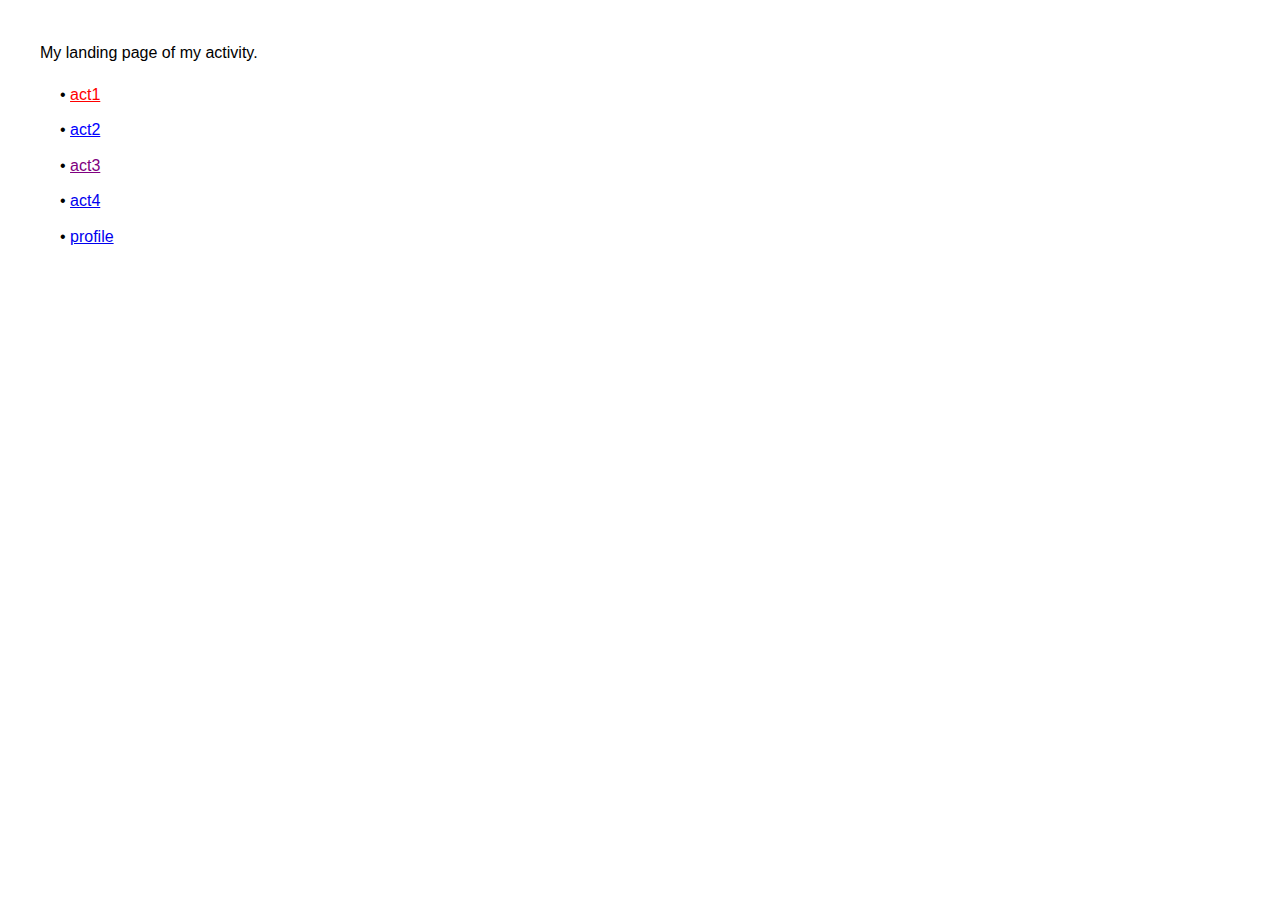
<file: index.html>
<html lang="en">
<head>
    <meta charset="UTF-8">
    <meta name="viewport" content="width=device-width, initial-scale=1.0">
    <title>My GitHub Page</title>
    <style>
        body {
            font-family: Arial, sans-serif;
            margin: 40px;
            line-height: 1.6;
        }
        ul {
            list-style-type: none;
            padding-left: 20px;
        }
        li {
            margin-bottom: 10px;
        }
        li::before {
            content: "• ";
            color: black;
        }
        .act1 {
            color: red;
        }
        .act2 {
            color: blue;
        }
        .act3 {
            color: purple;
        }
    </style>
</head>
<body>
    <p>My landing page of my activity.</p>
    <ul>
        <li><a href="./act1/act1_index.html" class="act1">act1</a></li>
        <li><a href="./act2/act2_index.html" class="act2">act2</a></li>
        <li><a href="./act3/ghilhtml.html" class="act3">act3</a></li>
        <li><a href="./act4/act4_index.html"class="act4">act4</a></li>
        <li><a href="./profile/profile_index.html"class="profile">profile</a></li>
    </ul>
    </ul>
</body>
</html>
</file>
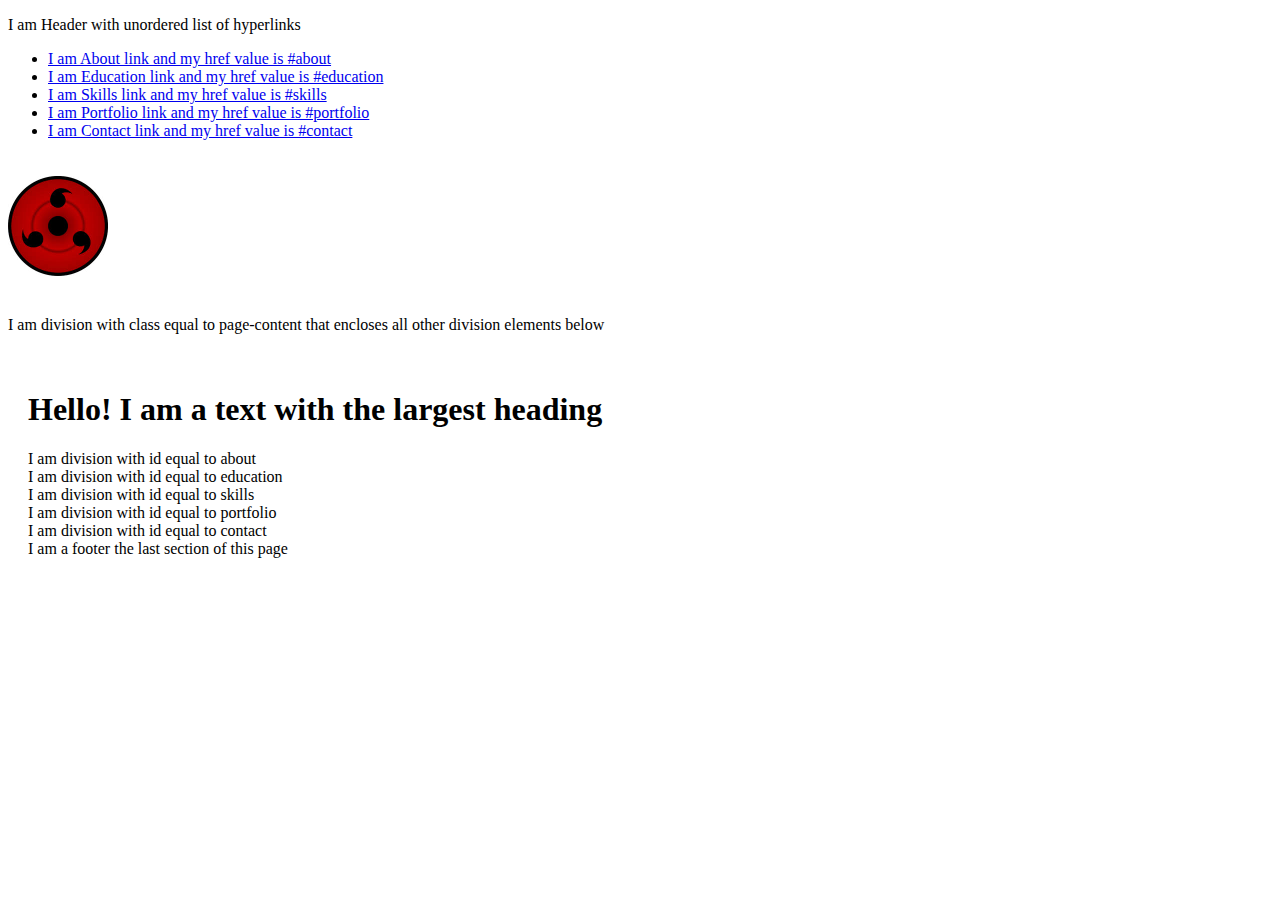
<file: act1/index.html>
<!DOCTYPE html>
<html>
<head>
    <title>Personal CV</title>
    <style>
        .page-content {
            padding: 20px;
        }
        .sharingan  {
            width: 100px;
            height: 100px;
            margin: 20px 0;
        }
    </style>
</head>
<body>
    <p>I am Header with unordered list of hyperlinks</p>
    
    <header>
        <ul>
            <li><a href="#about">I am About link and my href value is #about</a></li>
            <li><a href="#education">I am Education link and my href value is #education</a></li>
            <li><a href="#skills">I am Skills link and my href value is #skills</a></li>
            <li><a href="#portfolio">I am Portfolio link and my href value is #portfolio</a></li>
            <li><a href="#contact">I am Contact link and my href value is #contact</a></li>
        </ul>
    </header>

    <!-- Sharingan image -->
    <img src="sharingan.jfif" alt="I am an image and I'm all by myself" class=" sharingan">
    
    <p>I am division with class equal to page-content that encloses all other division elements below</p>

    <div class="page-content">
        <!-- Main heading -->
        <h1>Hello! I am a text with the largest heading</h1>

        <!-- Content sections -->
        <div id="about">I am division with id equal to about</div>
        <div id="education">I am division with id equal to education</div>
        <div id="skills">I am division with id equal to skills</div>
        <div id="portfolio">I am division with id equal to portfolio</div>
        <div id="contact">I am division with id equal to contact</div>

        <!-- Footer -->
        <footer>I am a footer the last section of this page</footer>
    </div>
</body>
</html>
</file>
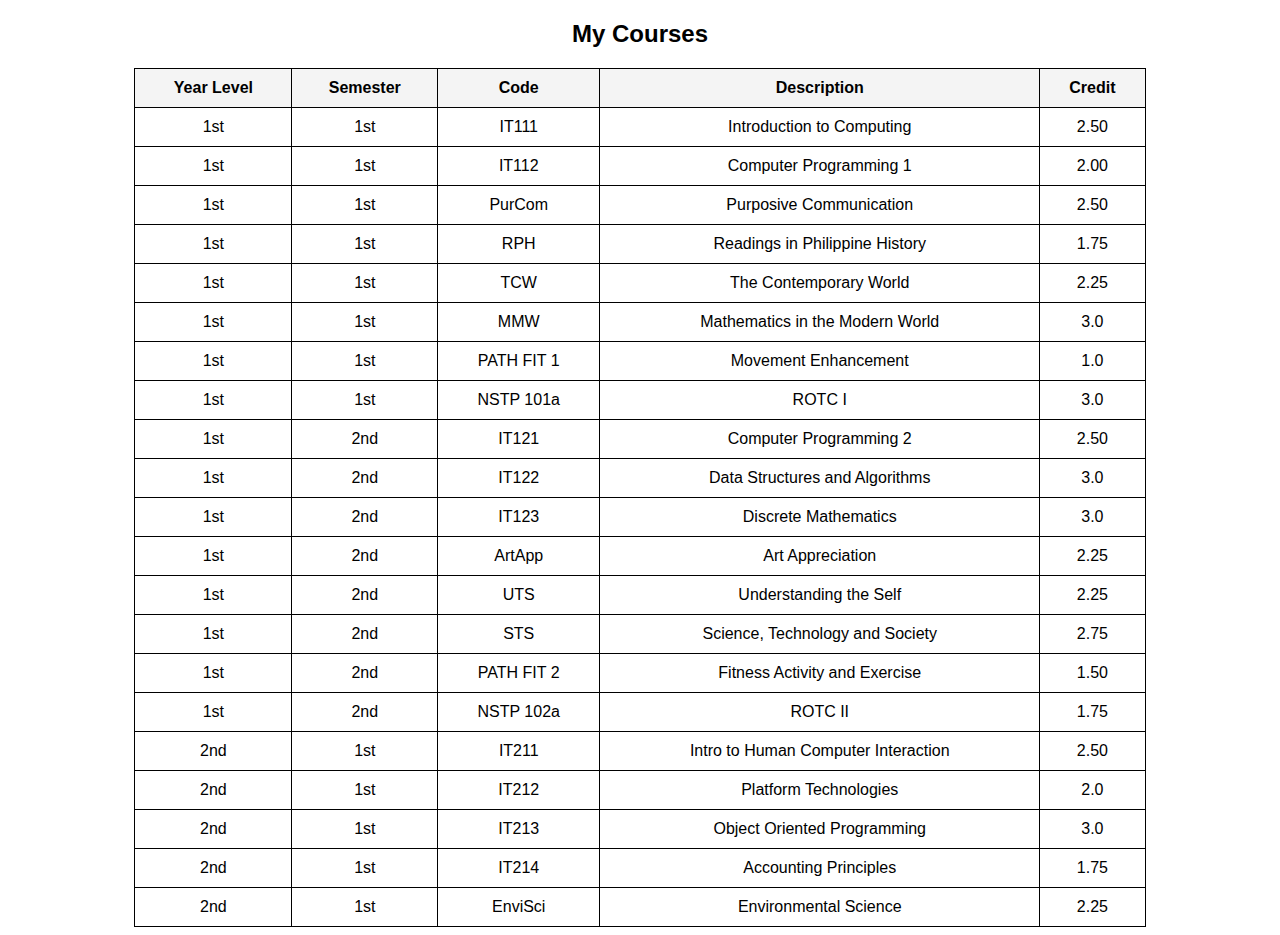
<file: act4/index.html>
<!DOCTYPE html>
<html lang="en">
<head>
    <meta charset="UTF-8">
    <meta name="viewport" content="width=device-width, initial-scale=1.0">
    <link rel="stylesheet" href="mystyle.css">
    <title>Course Portfolio</title>
    <style>
        body { font-family: Arial, sans-serif; text-align: center; }
        table { width: 80%; margin: auto; border-collapse: collapse; }
        th, td { border: 1px solid black; padding: 10px; }
        th { background-color: #f4f4f4; }
    </style>
</head>
<body>
    <h2>My Courses</h2>
    <table>
        <thead>
            <tr>
                <th>Year Level</th>
                <th>Semester</th>
                <th>Code</th>
                <th>Description</th>
                <th>Credit</th>
            </tr>
        </thead>
        <tbody id="courses-table"></tbody>
    </table>
    <script>
        fetch('courses.json')
            .then(response => response.json())
            .then(data => {
                let tableBody = document.getElementById("courses-table");
                data.courses.forEach(course => {
                    let row = `<tr>
                        <td>${course.year_level}</td>
                        <td>${course.sem}</td>
                        <td>${course.code}</td>
                        <td>${course.description}</td>
                        <td>${course.credit}</td>
                    </tr>`;
                    tableBody.innerHTML += row;
                });
            })
            .catch(error => console.error('Error fetching JSON:', error));
    </script>
</body>
</html>
</file>
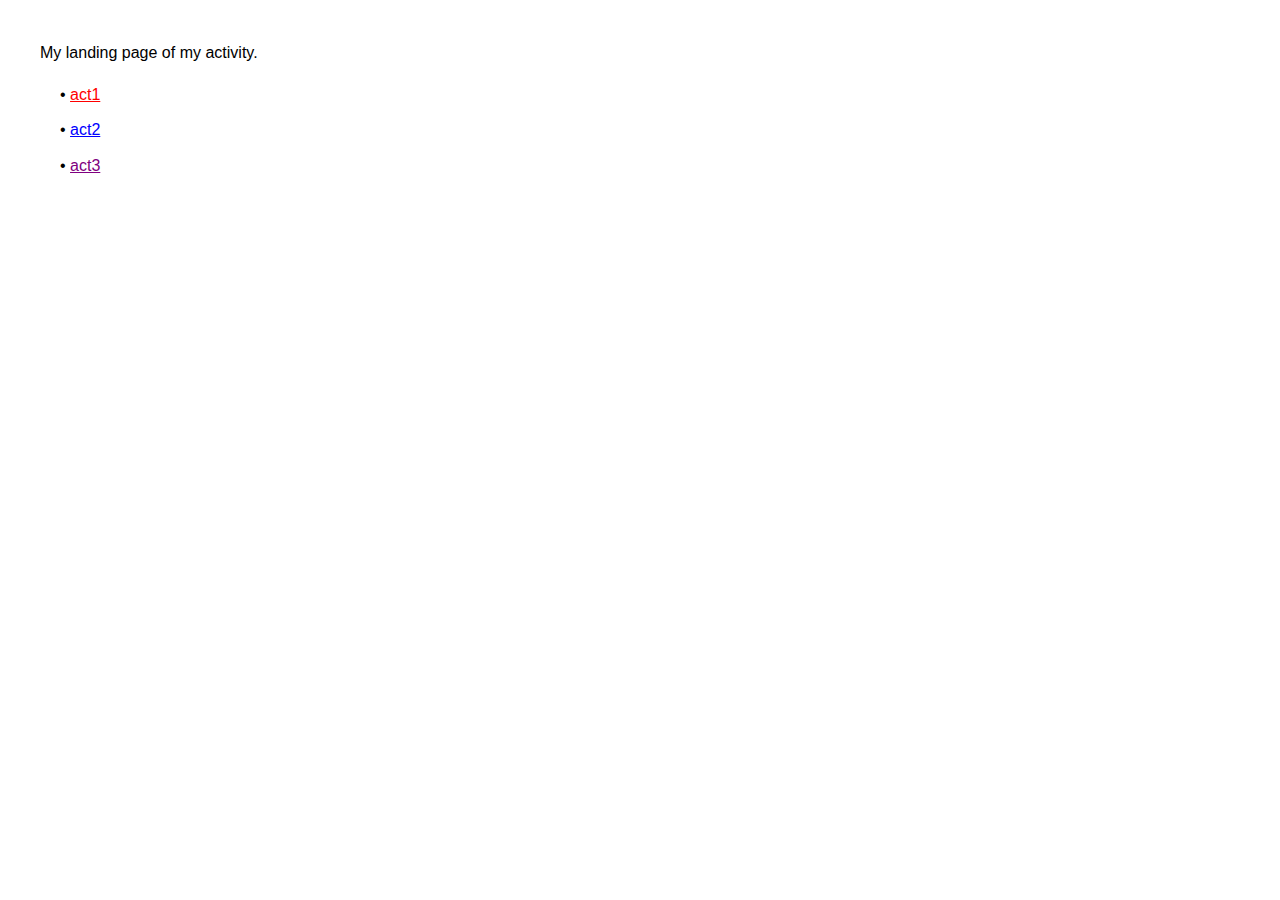
<file: index..html>
<html lang="en">
<head>
    <meta charset="UTF-8">
    <meta name="viewport" content="width=device-width, initial-scale=1.0">
    <title>My GitHub Page</title>
    <style>
        body {
            font-family: Arial, sans-serif;
            margin: 40px;
            line-height: 1.6;
        }
        ul {
            list-style-type: none;
            padding-left: 20px;
        }
        li {
            margin-bottom: 10px;
        }
        li::before {
            content: "• ";
            color: black;
        }
        .act1 {
            color: red;
        }
        .act2 {
            color: blue;
        }
        .act3 {
            color: purple;
        }
    </style>
</head>
<body>
    <p>My landing page of my activity.</p>
    <ul>
        <li><a href="/act1/act1_index.html" class="act1">act1</a></li>
        <li><a href="/act2/act2_index.html" class="act2">act2</a></li>
        <li><a href="/act3/ghilhtml.html" class="act3">act3</a></li>
    </ul>
</body>
</html>
</file>
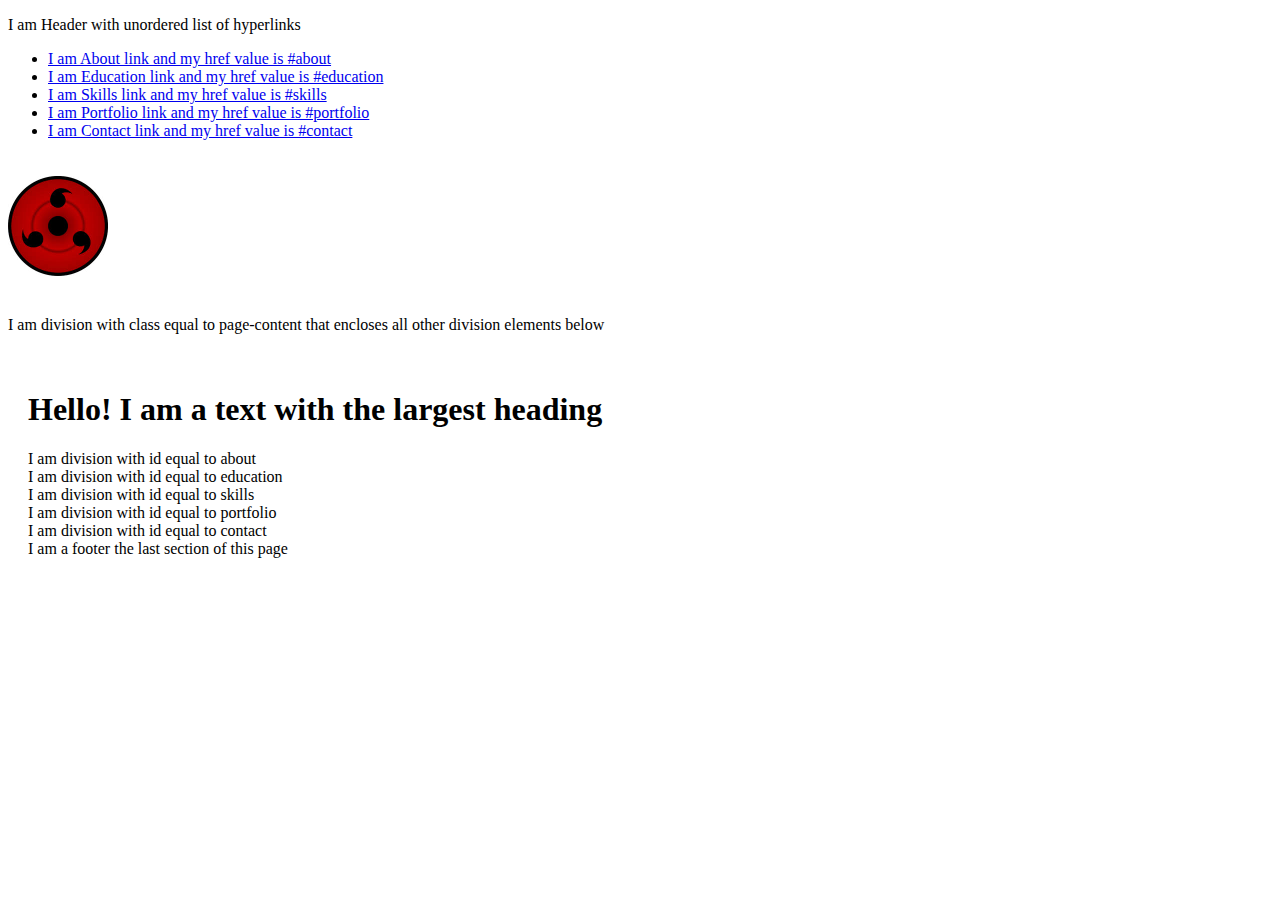
<file: act1/act1_index.html>
<!DOCTYPE html>
<html>
<head>
    <title>Personal CV</title>
    <style>
        .page-content {
            padding: 20px;
        }
        .sharingan  {
            width: 100px;
            height: 100px;
            margin: 20px 0;
        }
    </style>
</head>
<body>
    <p>I am Header with unordered list of hyperlinks</p>
    
    <header>
        <ul>
            <li><a href="#about">I am About link and my href value is #about</a></li>
            <li><a href="#education">I am Education link and my href value is #education</a></li>
            <li><a href="#skills">I am Skills link and my href value is #skills</a></li>
            <li><a href="#portfolio">I am Portfolio link and my href value is #portfolio</a></li>
            <li><a href="#contact">I am Contact link and my href value is #contact</a></li>
        </ul>
    </header>

    <!-- Sharingan image -->
    <img src="sharingan.jfif" alt="I am an image and I'm all by myself" class=" sharingan">
    
    <p>I am division with class equal to page-content that encloses all other division elements below</p>

    <div class="page-content">
        <!-- Main heading -->
        <h1>Hello! I am a text with the largest heading</h1>

        <!-- Content sections -->
        <div id="about">I am division with id equal to about</div>
        <div id="education">I am division with id equal to education</div>
        <div id="skills">I am division with id equal to skills</div>
        <div id="portfolio">I am division with id equal to portfolio</div>
        <div id="contact">I am division with id equal to contact</div>

        <!-- Footer -->
        <footer>I am a footer the last section of this page</footer>
    </div>
</body>
</html>
</file>
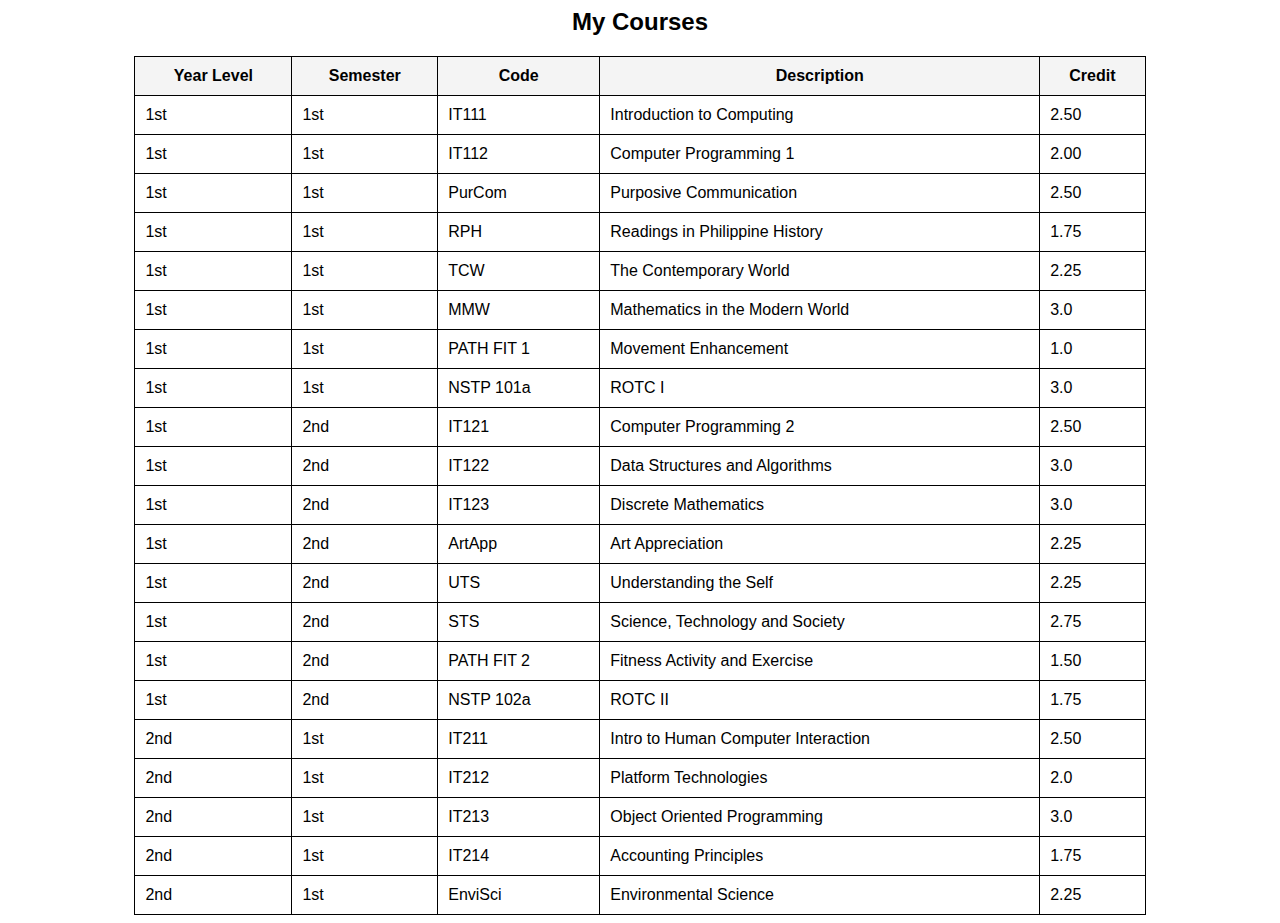
<file: act4/act4_index.html>
<html lang="en">
<head>
    <meta charset="UTF-8">
    <meta name="viewport" content="width=device-width, initial-scale=1.0">
    <link rel="stylesheet" href="mystyle.css">
    <title>Course Portfolio</title>
    <style>
        body { font-family: Arial, sans-serif; text-align: center; }
        table { width: 80%; margin: auto; border-collapse: collapse; }
        th, td { border: 1px solid black; padding: 10px; }
        th { background-color: #f4f4f4; }
    </style>
</head>
<body>
    <h2>My Courses</h2>
    <table>
        <thead>
            <tr>
                <th>Year Level</th>
                <th>Semester</th>
                <th>Code</th>
                <th>Description</th>
                <th>Credit</th>
            </tr>
        </thead>
        <tbody id="courses-table"></tbody>
    </table>
    <script>
        fetch('courses.json')
            .then(response => response.json())
            .then(data => {
                let tableBody = document.getElementById("courses-table");
                data.courses.forEach(course => {
                    let row = `<tr>
                        <td>${course.year_level}</td>
                        <td>${course.sem}</td>
                        <td>${course.code}</td>
                        <td>${course.description}</td>
                        <td>${course.credit}</td>
                    </tr>`;
                    tableBody.innerHTML += row;
                });
            })
            .catch(error => console.error('Error fetching JSON:', error));
    </script>
</body>
</html>
</file>
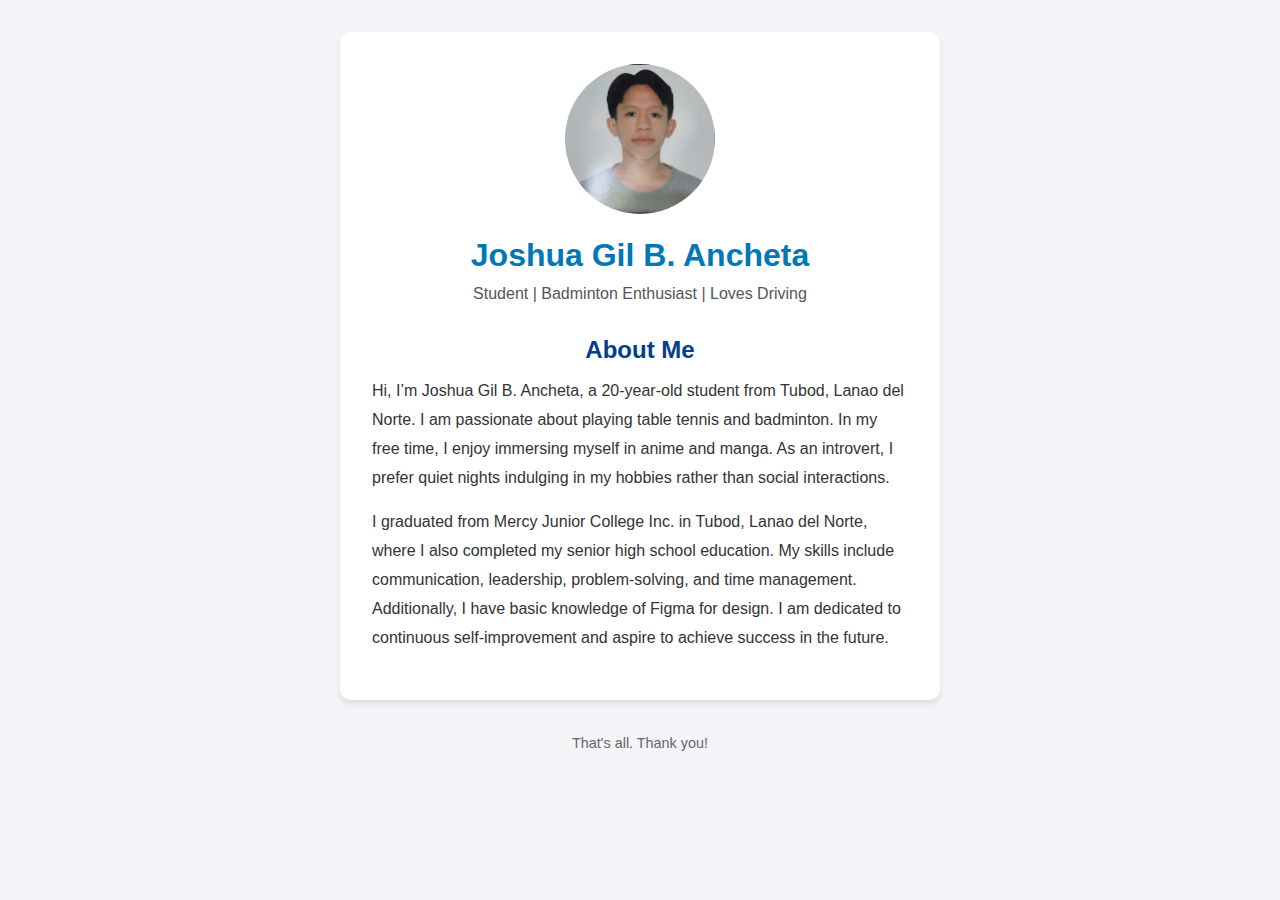
<file: profile/index (1).html>
<html lang="en">
<head>
    <meta charset="UTF-8">
    <meta name="viewport" content="width=device-width, initial-scale=1.0">
    <title>My Profile</title>
    <style>
        * {
            margin: 0;
            padding: 0;
            box-sizing: border-box;
        }

        body {
            font-family: Arial, sans-serif;
            line-height: 1.6;
            color: #333;
            background-color: #f4f4f9;
            padding: 2rem;
        }

        .profile-container {
            max-width: 600px;
            margin: 0 auto;
            background: #fff;
            padding: 2rem;
            border-radius: 10px;
            box-shadow: 0 4px 6px rgba(0, 0, 0, 0.1);
            text-align: center;
        }

        .profile-header {
            margin-bottom: 1.5rem;
        }

        .profile-header img {
            width: 150px;
            height: 150px;
            border-radius: 50%;
            object-fit: cover;
            margin-bottom: 1rem;
        }

        .profile-header h1 {
            font-size: 2rem;
            color: #0077b6;
        }

        .profile-header p {
            font-size: 1rem;
            color: #555;
        }

        .profile-content {
            margin-top: 1.5rem;
            text-align: left;
        }

        .profile-content h2 {
            font-size: 1.5rem;
            color: #023e8a;
            margin-bottom: 0.5rem;
            text-align: center;
        }

        .profile-content p {
            font-size: 1rem;
            color: #333;
            line-height: 1.8;
            margin-bottom: 1rem;
        }

        footer {
            text-align: center;
            margin-top: 2rem;
            font-size: 0.9rem;
            color: #666;
        }
    </style>
</head>
<body>
    <div class="profile-container">
        <div class="profile-header">
            <img src="picture of me.jpg" alt="Profile Picture">
            <h1>Joshua Gil B. Ancheta</h1>
            <p>Student | Badminton Enthusiast | Loves Driving</p>
        </div>

        <div class="profile-content">
            <h2>About Me</h2>
            <p>Hi, I’m Joshua Gil B. Ancheta, a 20-year-old student from Tubod, Lanao del Norte. I am passionate about playing table tennis and badminton. In my free time, I enjoy immersing myself in anime and manga. As an introvert, I prefer quiet nights indulging in my hobbies rather than social interactions.</p>
            <p>I graduated from Mercy Junior College Inc. in Tubod, Lanao del Norte, where I also completed my senior high school education. My skills include communication, leadership, problem-solving, and time management. Additionally, I have basic knowledge of Figma for design. I am dedicated to continuous self-improvement and aspire to achieve success in the future.</p>
        </div>
    </div>

    <footer>
        <p>That's all. Thank you!</p>
    </footer>
</body>
</html>
</file>
<file: act4/mystyle.css>
/* Centering the table container */
#tableContainer {
    width: 100%;
    display: flex;
    justify-content: center;
    margin-top: 20px;
}

/* Styling the table */
#coursesTable {
    width: 85%;
    border-collapse: collapse;
    background: linear-gradient(135deg, #991b1b, #7f1d1d);
    box-shadow: 0 4px 15px rgba(0, 0, 0, 0.3);
    color: white;
    border-radius: 10px;
    overflow: hidden;
    font-family: 'Arial', sans-serif;
}

/* Table headers */
#coursesTable th {
    background: linear-gradient(135deg, #ff4d4d, #cc0000);
    color: white;
    font-size: 1.2rem;
    text-transform: uppercase;
    letter-spacing: 1px;
    text-align: center;
    padding: 15px;
}

/* Table rows styling */
#coursesTable td {
    padding: 12px;
    text-align: left;
    font-size: 1rem;
    border: 1px solid rgba(255, 255, 255, 0.3);
}

/* Alternating row colors for better readability */
#coursesTable tr:nth-child(even) {
    background: rgba(255, 0, 0, 0.3);
}

#coursesTable tr:nth-child(odd) {
    background: rgba(70, 0, 0, 0.7);
}

/* Hover effect for table rows */
#coursesTable tr:hover {
    background: rgba(255, 0, 0, 0.5);
    transition: background 0.3s ease-in-out;
}

/* Rounded corners on first and last column */
#coursesTable th:first-child, #coursesTable td:first-child {
    border-top-left-radius: 10px;
    border-bottom-left-radius: 10px;
}

#coursesTable th:last-child, #coursesTable td:last-child {
    border-top-right-radius: 10px;
    border-bottom-right-radius: 10px;
}

/* Responsive adjustments */
@media (max-width: 768px) {
    #coursesTable {
        width: 95%;
    }
    #coursesTable th, #coursesTable td {
        font-size: 0.9rem;
        padding: 10px;
    }
}
</file>
